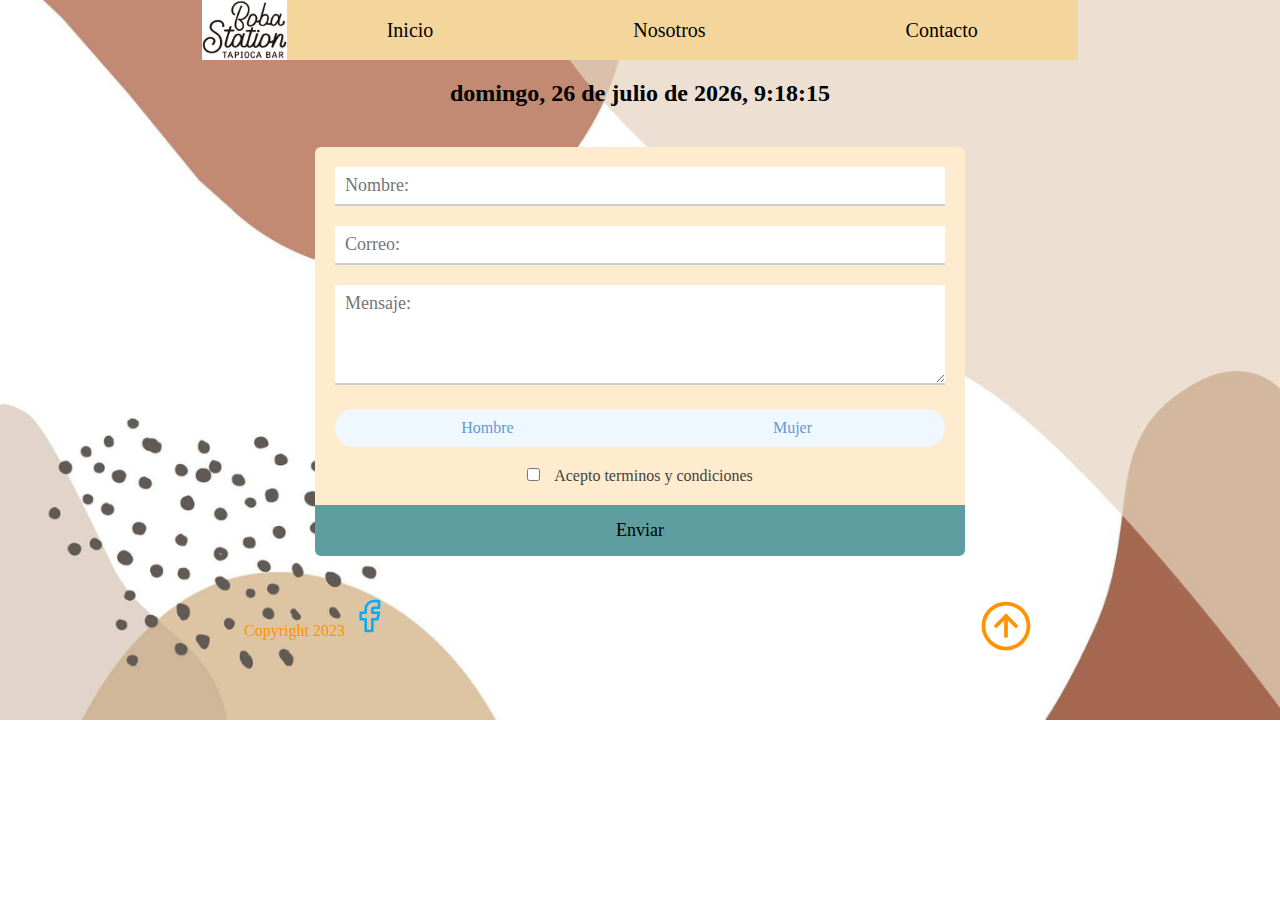
<file: Inter/html/contacto.html>
<!DOCTYPE html>
<html lang="en">
	<head>
		<meta charset="UTF-8" />
		<meta http-equiv="X-UA-Compatible" content="IE=edge" />
		<meta name="viewport" content="width=device-width, initial-scale=1.0" />
		<title>Boba Station</title>
		<!--Referencias jquery-->
		<script src="https://code.jquery.com/jquery-3.6.0.min.js"></script>

		<!--Para referenciar los estilos de css-->
		<link rel="stylesheet" type="text/css" href="../Styles.css" />

		<!--Para referenciar los estilos de css-->
		<link rel="stylesheet" type="text/css" href="../Stylesf.css" />

		<!--Para referenciar los eventos de js-->
		<script src="../main_events.js"></script>

		<!--Favicon-->
		<link rel="shortcut icon" type="image/x-icon" href="img/1678215890.ico" />
	</head>
	<body>
		<header>
			<div class="logo-container">
				<a href="../index.html"><img src="../img/logo.jpg" alt="Logo" /></a>
			</div>
			<nav>
				<ul>
					<li><a href="../index.html">Inicio</a></li>
					<li><a href="../html/nosotros.html">Nosotros</a></li>
					<li><a href="../html/contacto.html">Contacto</a></li>
				</ul>
			</nav>
		</header>
		<center>
			<div class="date"></div>
			<div class="contenedorf">
				<form action="" class="form" id="form">
					<div class="contenedor-inputs">
						<input type="text" name="nombre" placeholder="Nombre:" />
						<input type="email" name="correo" placeholder="Correo:" />
						<textarea
							name="mensaje"
							placeholder="Mensaje:"
							cols="30"
							rows="10"
						></textarea>

						<div class="Genero">
							<input type="radio" name="genero" id="hombre" value="hombre" />
							<label for="hombre" class="label-radio hombre"> Hombre</label>

							<input type="radio" name="genero" id="mujer" value="Mujer" />
							<label for="mujer" class="label-radio mujer"> Mujer</label>
						</div>

						<div class="terminos">
							<input type="checkbox" name="terminos" id="terminos" />
							<label for="terminos"> Acepto terminos y condiciones</label>
						</div>
						<ul class="error" id="error"></ul>
					</div>
					<input type="submit" class="btn" value="Enviar" />
				</form>
			</div>
		</center>
	</body>
	<footer>
		Copyright 2023

		<div class="subir">
			<a href="#">
				<svg
					xmlns="http://www.w3.org/2000/svg"
					class="icon icon-tabler icon-tabler-arrow-up-circle"
					width="60"
					height="60"
					viewBox="0 0 24 24"
					stroke-width="1.5"
					stroke="#ff9300"
					fill="none"
					stroke-linecap="round"
					stroke-linejoin="round"
				>
					<path stroke="none" d="M0 0h24v24H0z" fill="none" />
					<circle cx="12" cy="12" r="9" />
					<line x1="12" y1="8" x2="8" y2="12" />
					<line x1="12" y1="8" x2="12" y2="16" />
					<line x1="16" y1="12" x2="12" y2="8" />
				</svg>
			</a>
		</div>

		<a href="https://www.facebook.com/Bobastationqro" class="redes">
			<svg
				xmlns="http://www.w3.org/2000/svg"
				class="icon icon-tabler icon-tabler-brand-facebook"
				width="40"
				height="40"
				viewBox="0 0 24 24"
				stroke-width="1.5"
				stroke="#00abfb"
				fill="none"
				stroke-linecap="round"
				stroke-linejoin="round"
			>
				<path stroke="none" d="M0 0h24v24H0z" fill="none" />
				<path
					d="M7 10v4h3v7h4v-7h3l1 -4h-4v-2a1 1 0 0 1 1 -1h3v-4h-3a5 5 0 0 0 -5 5v2h-3"
				/>
			</svg>
		</a>
	</footer>
	<!--Para referenciar los eventos de js-->
	<script src="../funciones.js"></script>
</html>
</file>
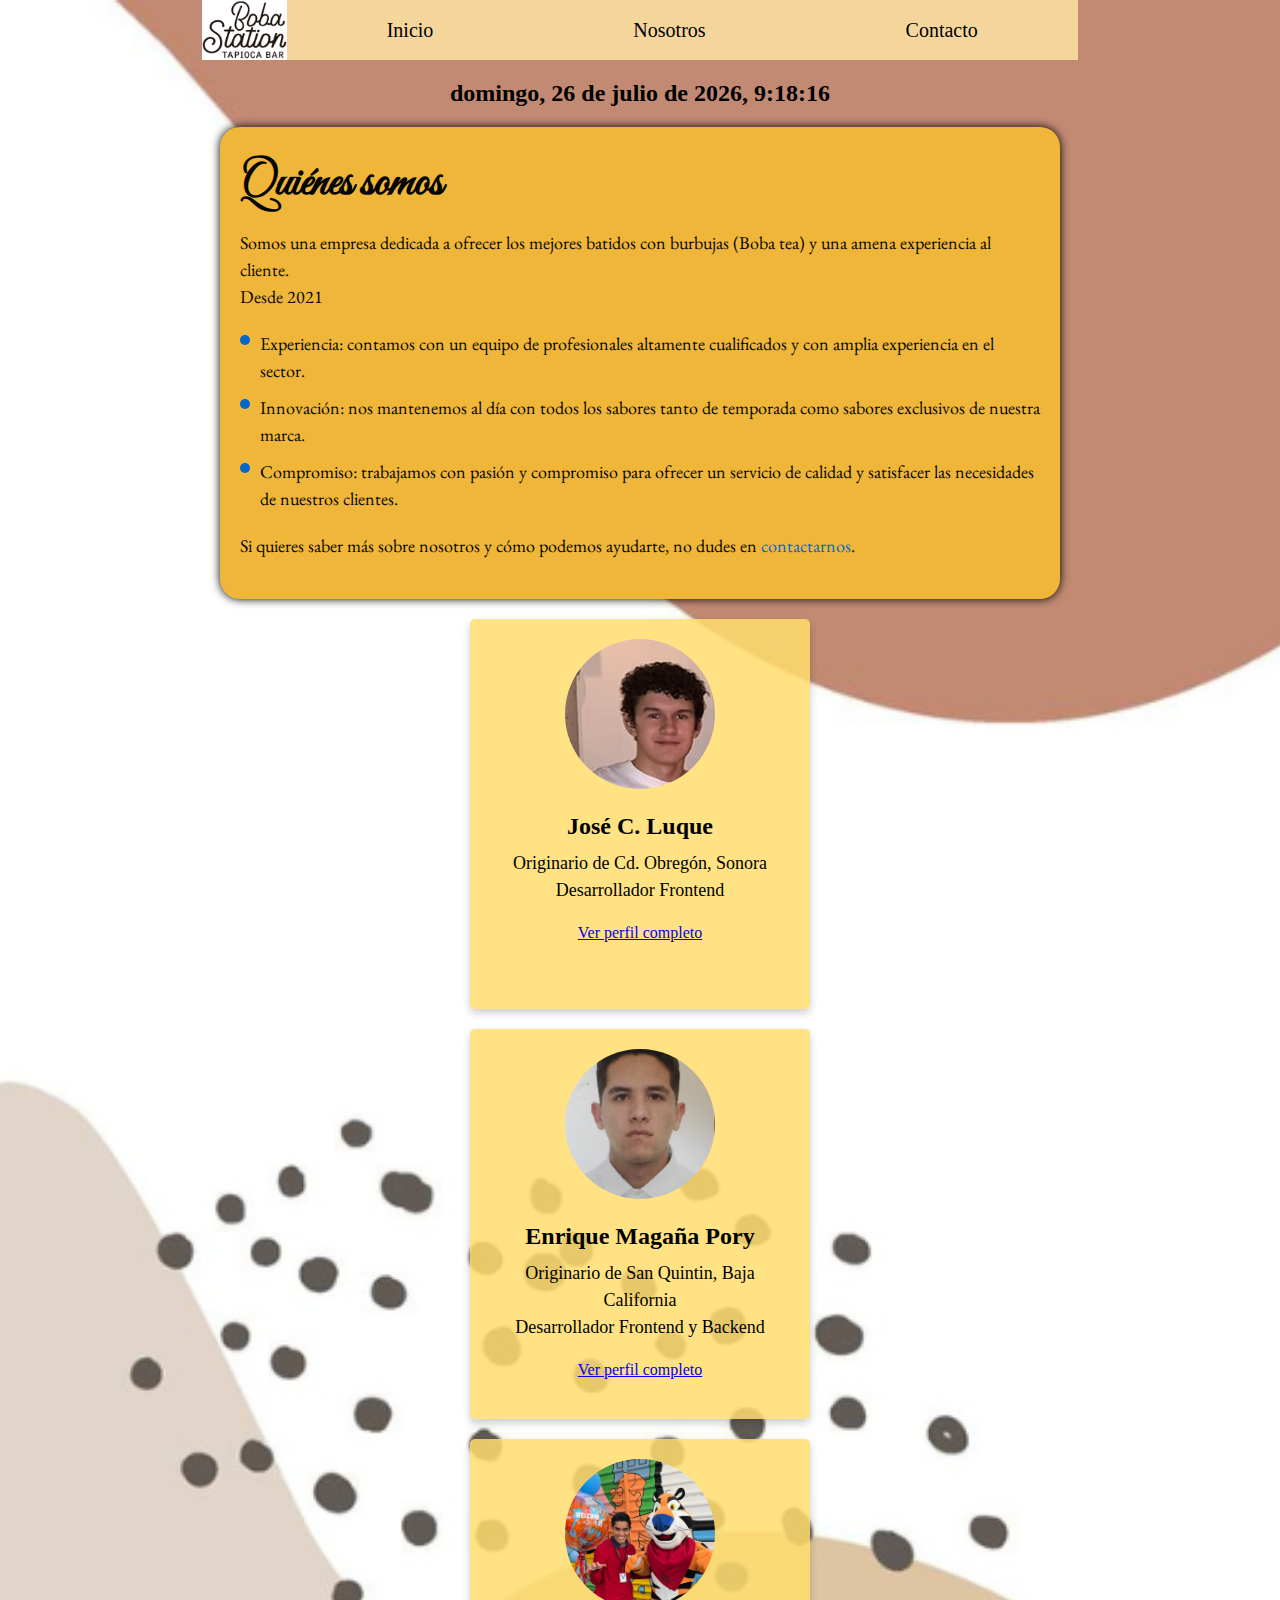
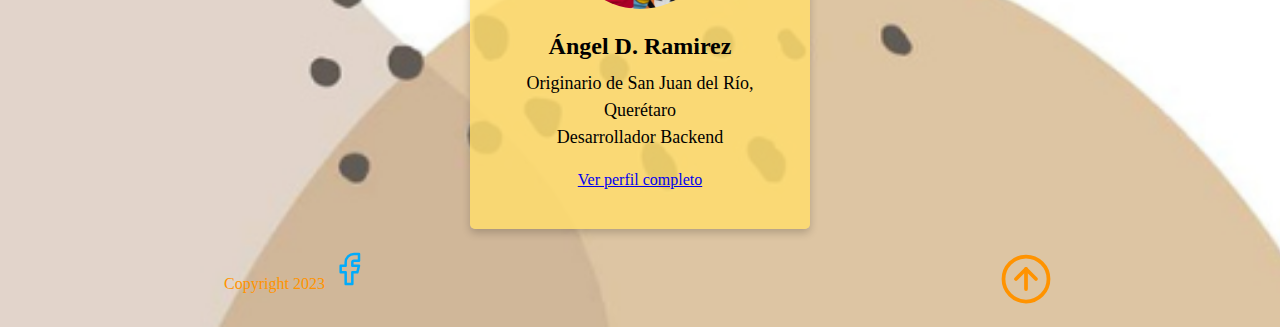
<file: Inter/html/Nosotros.html>
<!DOCTYPE html>
<html lang="en">
	<head>
		<meta charset="UTF-8" />
		<meta http-equiv="X-UA-Compatible" content="IE=edge" />
		<meta name="viewport" content="width=device-width, initial-scale=1.0" />
		<title>Boba Station</title>

		<!--Para referenciar los estilos de css-->
		<link rel="stylesheet" type="text/css" href="../Styles.css" />

		<!--Para referenciar los estilos de css-->
		<link rel="stylesheet" type="text/css" href="../nosotros.css" />

		<!--Favicon-->
		<link
			rel="shortcut icon"
			type="image/x-icon"
			href="../img/1678215890.ico"
		/>
		
		<!--Quienes somos letras-->
		<link rel="preconnect" href="https://fonts.googleapis.com" />
		<link rel="preconnect" href="https://fonts.gstatic.com" crossorigin />
		<link
			href="https://fonts.googleapis.com/css2?family=Great+Vibes&family=PT+Serif:ital,wght@0,400;1,700&display=swap"
			rel="stylesheet"
		/>

		<link rel="preconnect" href="https://fonts.googleapis.com" />
		<link rel="preconnect" href="https://fonts.gstatic.com" crossorigin />
		<link
			href="https://fonts.googleapis.com/css2?family=EB+Garamond&display=swap"
			rel="stylesheet"
		/>

	</head>
	<body>
		<header>
			<div class="logo-container">
				<a href="../index.html"><img src="../img/logo.jpg" alt="Logo" /></a>
			</div>
			<nav>
				<ul>
					<li><a href="../index.html">Inicio</a></li>
					<li><a href="../html/nosotros.html">Nosotros</a></li>
					<li><a href="../html/contacto.html">Contacto</a></li>
				</ul>
			</nav>
		</header>
		<center>
			<div class="date"></div>
		</center>
			<div class="container">
				<h1>Quiénes somos</h1>
				<p>
					Somos una empresa dedicada a ofrecer los mejores batidos con burbujas
					(Boba tea) y una amena experiencia al cliente. <br />
					Desde 2021
				</p>

				<ul>
					<li>
						Experiencia: contamos con un equipo de profesionales altamente
						cualificados y con amplia experiencia en el sector.
					</li>
					<li>
						Innovación: nos mantenemos al día con todos los sabores tanto de
						temporada como sabores exclusivos de nuestra marca.
					</li>
					<li>
						Compromiso: trabajamos con pasión y compromiso para ofrecer un
						servicio de calidad y satisfacer las necesidades de nuestros
						clientes.
					</li>
				</ul>
				<p>
					Si quieres saber más sobre nosotros y cómo podemos ayudarte, no dudes
					en
					<a href="https://www.facebook.com/Bobastationqro" target="_blank"
						>contactarnos</a
					>.
				</p>
			</div>
		<center>
			<div class="card">
				<img class="profile-img" src="../img/DW/Luque.jpg" alt="Luque" />
				<h1>José C. Luque</h1>
				<p>
					Originario de Cd. Obregón, Sonora <br />
					Desarrollador Frontend
				</p>
				<a href="#">Ver perfil completo</a>
			</div>

			<div class="card">
				<img class="profile-img" src="../img/DW/Yo.jpg" alt="Kique" />
				<h1>Enrique Magaña Pory</h1>
				<p>
					Originario de San Quintin, Baja California <br />
					Desarrollador Frontend y Backend
				</p>
				<a href="#">Ver perfil completo</a>
			</div>

			<div class="card">
				<img class="profile-img" src="../img/DW/Angel.jpg" alt="Angel" />
				<h1>Ángel D. Ramirez</h1>
				<p>
					Originario de San Juan del Río, Querétaro <br />
					Desarrollador Backend
				</p>
				<a href="#">Ver perfil completo</a>
			</div>
		</center>
	</body>
	<footer>
		Copyright 2023

		<div class="subir">
			<a href="#">
				<svg
					xmlns="http://www.w3.org/2000/svg"
					class="icon icon-tabler icon-tabler-arrow-up-circle"
					width="60"
					height="60"
					viewBox="0 0 24 24"
					stroke-width="1.5"
					stroke="#ff9300"
					fill="none"
					stroke-linecap="round"
					stroke-linejoin="round"
				>
					<path stroke="none" d="M0 0h24v24H0z" fill="none" />
					<circle cx="12" cy="12" r="9" />
					<line x1="12" y1="8" x2="8" y2="12" />
					<line x1="12" y1="8" x2="12" y2="16" />
					<line x1="16" y1="12" x2="12" y2="8" />
				</svg>
			</a>
		</div>

		<a
			href="https://www.facebook.com/Bobastationqro"
			class="redes"
			target="_blank"
		>
			<svg
				xmlns="http://www.w3.org/2000/svg"
				class="icon icon-tabler icon-tabler-brand-facebook"
				width="40"
				height="40"
				viewBox="0 0 24 24"
				stroke-width="1.5"
				stroke="#00abfb"
				fill="none"
				stroke-linecap="round"
				stroke-linejoin="round"
			>
				<path stroke="none" d="M0 0h24v24H0z" fill="none" />
				<path
					d="M7 10v4h3v7h4v-7h3l1 -4h-4v-2a1 1 0 0 1 1 -1h3v-4h-3a5 5 0 0 0 -5 5v2h-3"
				/>
			</svg>
		</a>
	</footer>
	<!--Referencias jquery-->
	<script src="https://code.jquery.com/jquery-3.6.0.min.js"></script>

	<!--Para referenciar los eventos de js-->
	<script src="../main_events.js"></script>
</html>
</file>
<file: Inter/Styles.css>
*{
    margin: 0;
    padding: 0;
}

body{
    background-image: url(img/fondo.png); 
    background-size: cover;
    background-repeat: no-repeat;
}

.date {
    font-size: 24px;
    font-weight: bold;
    margin: 20px;
}

header{
    display: flex;
    justify-content:center;
}

header nav{
    background: #f4d69d;
    overflow: hidden;
    width: fit-content;
    padding: auto;
    text-align: center;
}

header nav ul{
    list-style: none;
    display: flex;
    justify-content:center;
    align-items: center;
}

header nav a{
    display: block;
}

header nav ul li {
    float:left;
}

header nav ul li a {
    text-align: center;
    padding: 5px 100px;
    display: block;
    color: #000000;
    text-decoration:none;
    font-size: 20px;
}

header nav ul li a:hover{
    background: #e2c496;
}

.logo-container {
    margin-left: 20px;
    display: block;
}
  
.logo-container img {
    height: 60px;
    width: auto;
    display: block;
}

nav {
    margin-right: 20px;
    flex-grow: 0;
    display: flex;
    justify-content: flex-end;
}

footer{
    color: #ff9300;
    height: 47px;
    margin: 0px auto;
    width: 65%;
    padding-left: 20px;
    padding-right: 20px;
    margin-top: 10px;
    line-height: 47px;
}

.subir{
    display: block;
    float:right;
}

.mapa{
    margin-top: 50px;
}

.container {
    margin: 0 auto;
    max-width: 800px;
    padding: 20px;
    background-color: #f0b639;
    box-shadow: 0 0 10px #000000;
    border-radius: 20px;
    font-family: 'EB Garamond', serif;
    font-size: 18px;
    line-height: 1.5;
    color: #050505;
}
.container h1 {
    font-size: 48px;
    font-weight: bold;
    margin-top: 0;
    font-family: 'Great Vibes', cursive;
}

.container p {
    margin-bottom: 20px;
}

.container ul {
    margin: 0;
    padding: 0;
    list-style: none;
    margin-bottom: 20px;
}

.container ul li {
    margin-bottom: 10px;
    padding-left: 20px;
    position: relative;
}

.container ul li:before {
    content: "";
    display: block;
    width: 10px;
    height: 10px;
    background-color: #0066cc;
    border-radius: 50%;
    position: absolute;
    top: 5px;
    left: 0;
}

.container a {
    color: #0066cc;
    text-decoration: none;
}

.container a:hover {
    text-decoration: underline;
}
</file>
<file: Inter/Stylesf.css>
*{
    margin: 0;
    padding: 0;
    -webkit-box-sizing: border-box;
    -moz-box-sizing: border-box;
    box-sizing: border-box;
}

.contenedorf{
    width: 650px;
    margin: 40px;  
}

.form .contenedor-inputs{
    padding: 20px;
    background: #ffebcd;
    border-radius: 6px 6px 0 0;
}

.form input[type="text"],
.form input[type="email"]{
    display: block;
    width: 100%;
    margin-bottom: 20px;
    padding: 8px 10px;
    border: none;
    border-bottom: 2px solid #ccc;
    font-family: 'PT Serif', serif;
    font-size: 18px;
}

.form input[type="text"]:focus,
.form input[type="email"]:focus{
    border-bottom: 2px solid #246eb9;
}

.form input[type="radio"]{
    display: none;
}

/* textarea */
.form textarea{
    width: 100%;
    height: 100px;
    margin-bottom: 20px;
    padding: 8px 10px;
    border: none;
    border-bottom: 2px solid #ccc;
    font-family: 'PT Serif', serif;
    font-size: 18px;
}

.form .Genero{
    display:flex;
    flex-wrap:nowrap;
    justify-content:space-between;
    margin-bottom: 20px;
}

.form .Genero .label-radio{
    width: 50%;
}

.form .Genero .hombre{
    border-radius: 30px 0 0 30px;
}

.form .Genero .mujer{
    border-radius:  0 30px 30px 0;
}

.form .label-radio{
    background: #f0f8ff;
    color: #609ad4;
    padding: 10px 10px;
    text-align: center;
}

.form input[type="radio"]:checked + .label-radio{
    background-color:#fafa3e;
    color: #ff0000;
}

.form .terminos{
    text-align: center;
    color: #424242;
}

.form .terminos label{
    margin-left: 10px;
}

.form .error{
    display: none;
    margin-top: 20px;
    border-radius: 3px;
    background: #deb887;
    color: #2e2e2e;
}

.form .btn{
    width: 100%;
    text-align: center;
    background: #5f9ea0;
    border: none;
    display:grid;
    padding: 15px 10px;
    cursor: pointer;
    border-radius: 0 0 6px 6px;
    font-family: 'PT Serif', serif;
    font-size: 18px;
}

.form .btn:hover{
    background: #d2691e;
}
</file>
<file: Inter/nosotros.css>
.container {
    margin: 0 auto;
    max-width: 800px;
    padding: 20px;
    background-color: #f0b639;
    box-shadow: 0 0 10px #000000;
    border-radius: 20px;
    font-family: 'EB Garamond', serif;
    font-size: 18px;
    line-height: 1.5;
    color: #050505;
}
.container h1 {
    font-size: 48px;
    font-weight: bold;
    margin-top: 0;
    font-family: 'Great Vibes', cursive;
}

.container p {
    margin-bottom: 20px;
}

.container ul {
    margin: 0;
    padding: 0;
    list-style: none;
    margin-bottom: 20px;
}

.container ul li {
    margin-bottom: 10px;
    padding-left: 20px;
    position: relative;
}

.container ul li:before {
    content: "";
    display: block;
    width: 10px;
    height: 10px;
    background-color: #0066cc;
    border-radius: 50%;
    position: absolute;
    top: 5px;
    left: 0;
}

.container a {
    color: #0066cc;
    text-decoration: none;
}

.container a:hover {
    text-decoration: underline;
}

.card {
    background-color: #ffdd6dd8;
    border-radius: 5px;
    box-shadow: 0 4px 8px 0 rgba(0,0,0,0.2);
    padding: 20px;
    margin: 20px;
    width: 300px;
    height: 350px;
    text-align: center;

}

.profile-img {
    border-radius: 50%;
    width: 150px;
    height: 150px;
    object-fit: cover;
    margin-bottom: 20px;
}

h1 {
    font-size: 24px;
    margin-bottom: 10px;
}

p {
    font-size: 18px;
    line-height: 1.5;
    margin-bottom: 20px;
}

.f{
    letter-spacing: 2px;
    line-height: 25px;
    color: #f0b639;
    text-align: center;
}
</file>
